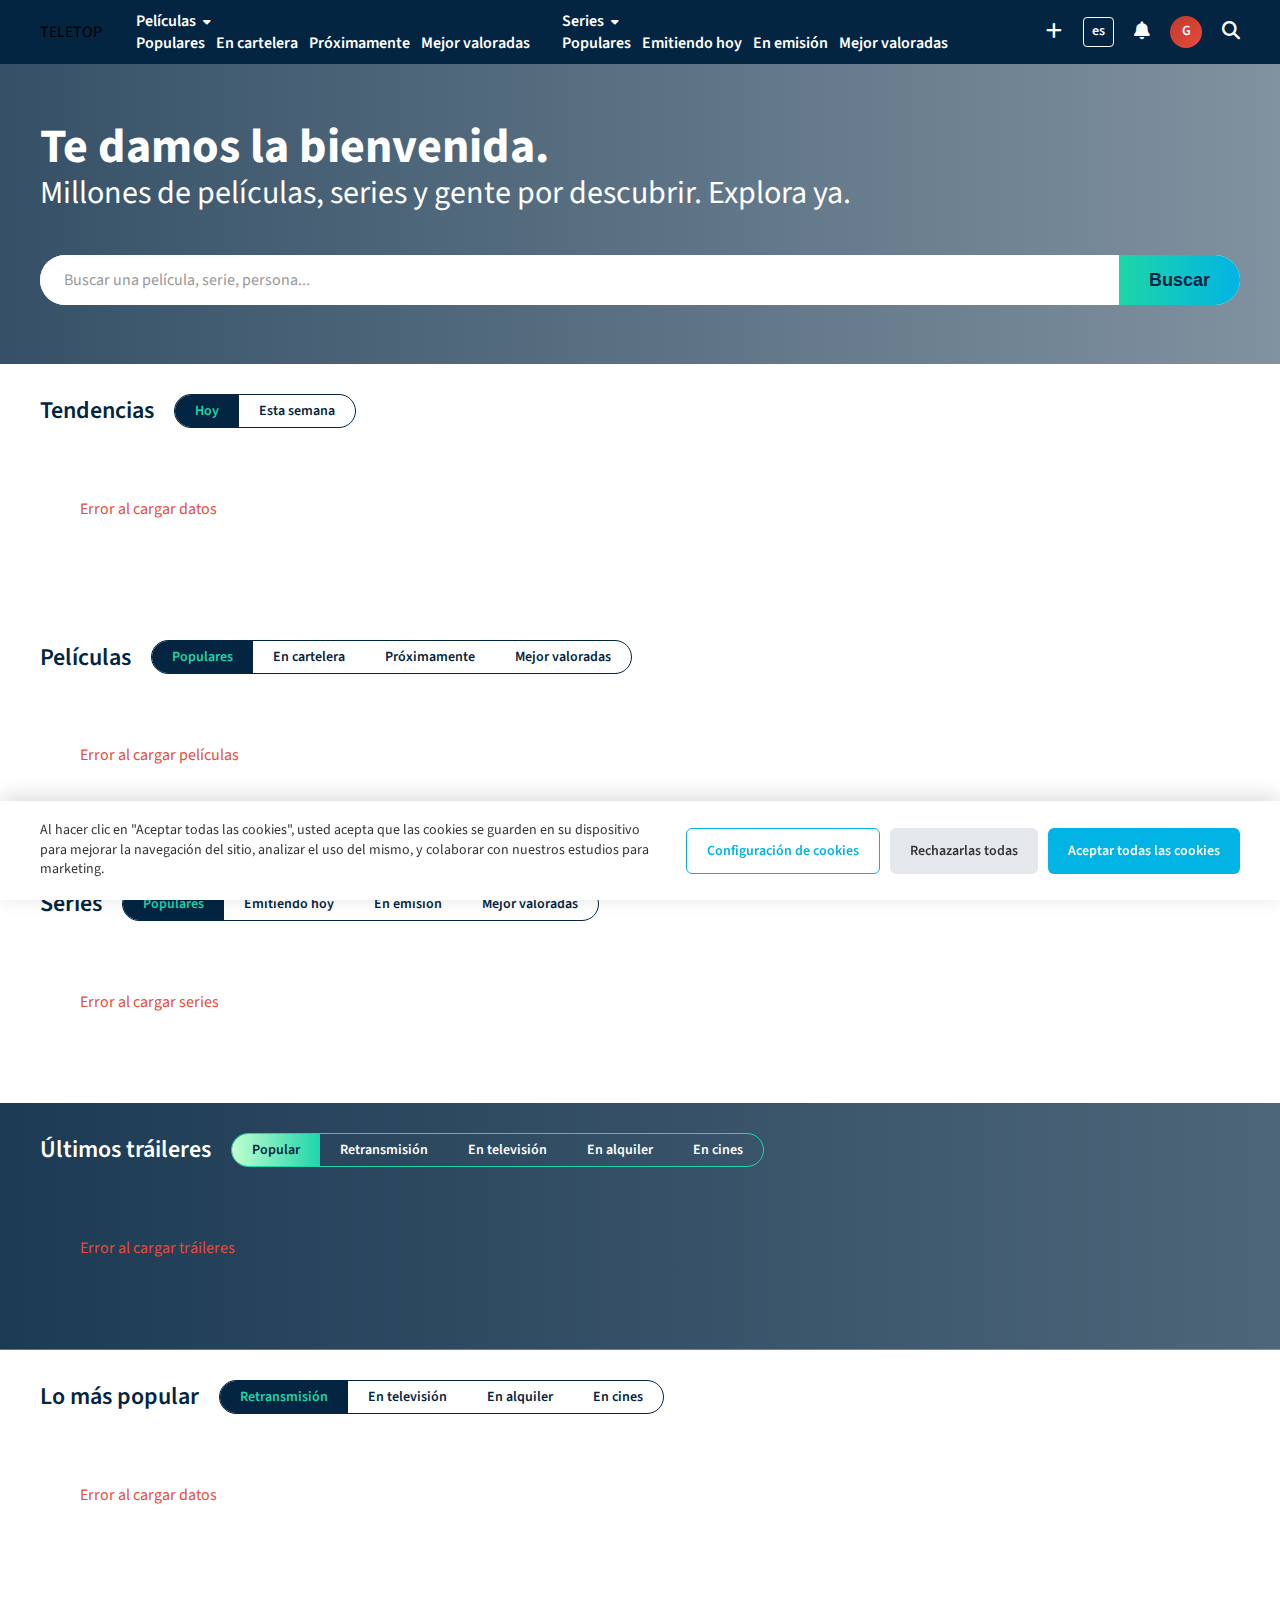
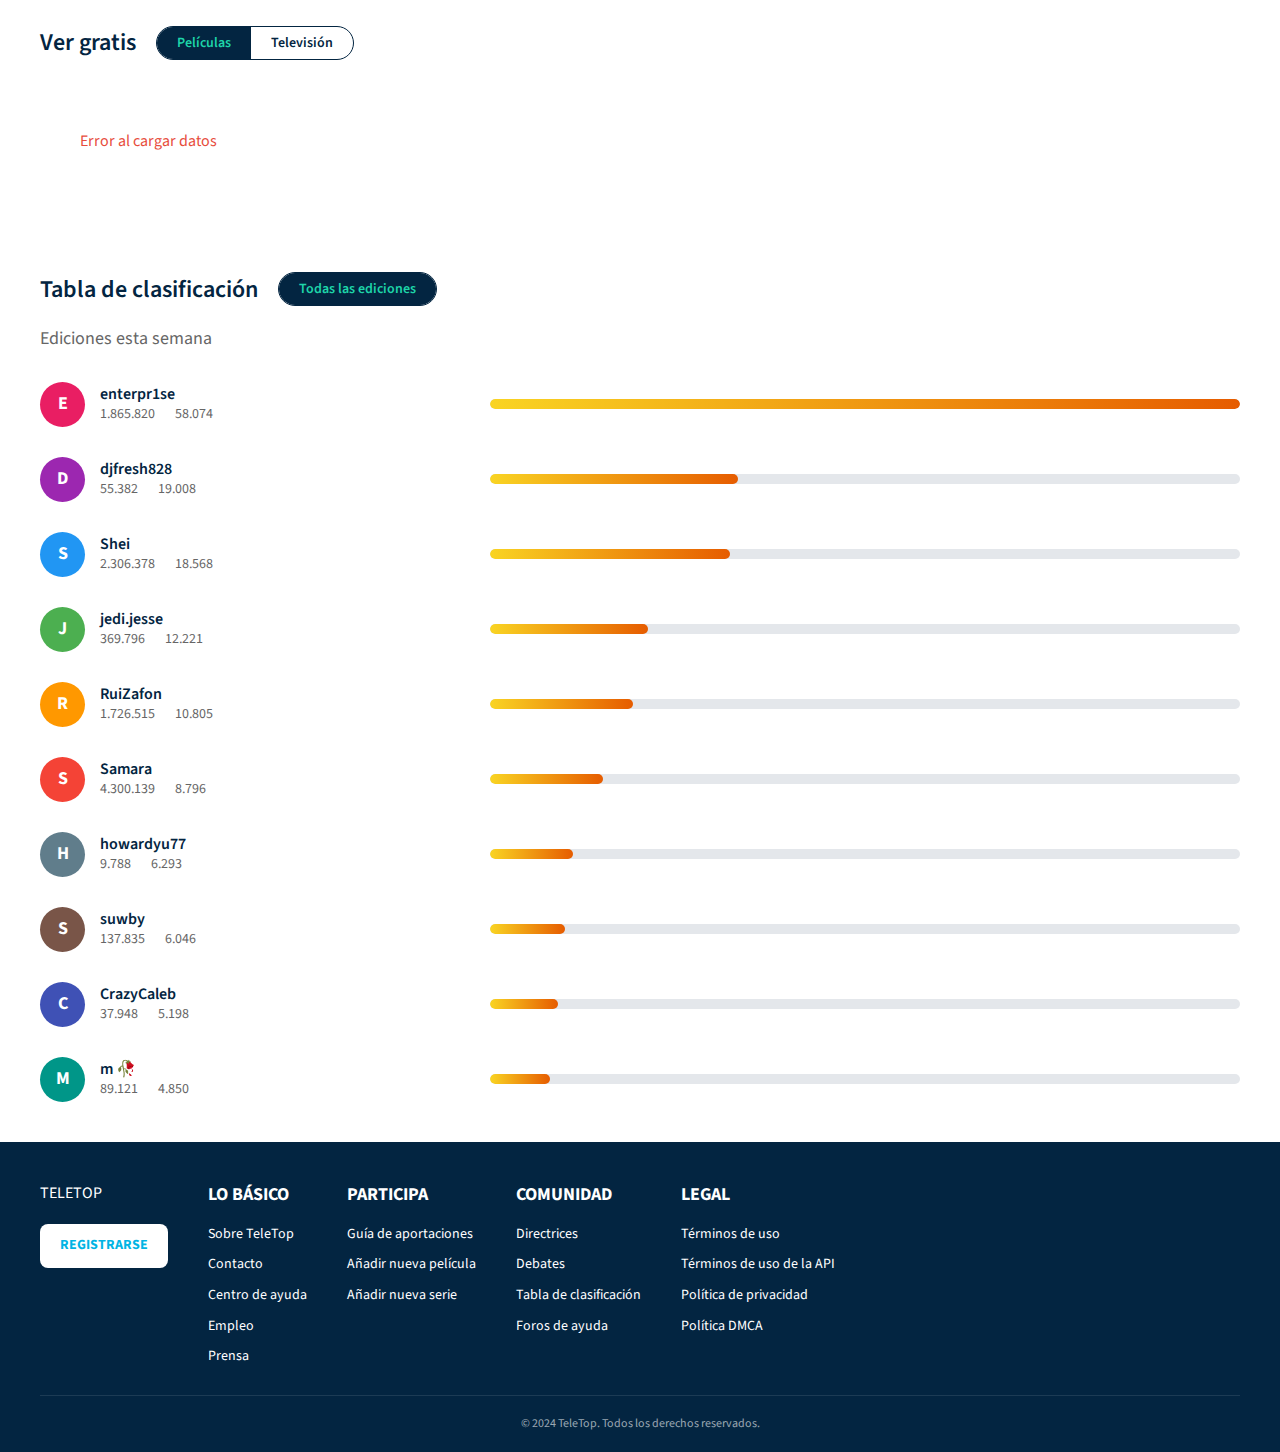
<file: index.html>
<!DOCTYPE html>
<html lang="es">
<head>
    <meta charset="UTF-8">
    <meta name="viewport" content="width=device-width, initial-scale=1.0">
    <title>TeleTop - Películas y Series</title>
    <link rel="stylesheet" href="styles.css">
    <link href="https://fonts.googleapis.com/css2?family=Source+Sans+Pro:wght@300;400;600;700&display=swap" rel="stylesheet">
    <link rel="stylesheet" href="https://cdnjs.cloudflare.com/ajax/libs/font-awesome/6.4.0/css/all.min.css">
</head>
<body>
    <!-- Header -->
    <header class="main-header">
        <nav class="nav-container">
            <div class="nav-left">
                <a href="#" class="logo">
                    <span class="logo-text">TELETOP</span>
                </a>
                <ul class="nav-menu">
                    <li class="nav-dropdown">
                        <a href="#" class="nav-link">Películas <i class="fas fa-caret-down"></i></a>
                        <div class="dropdown-content">
                            <a href="#" onclick="showBrowseSection('movie', 'popular'); return false;">Populares</a>
                            <a href="#" onclick="showBrowseSection('movie', 'now_playing'); return false;">En cartelera</a>
                            <a href="#" onclick="showBrowseSection('movie', 'upcoming'); return false;">Próximamente</a>
                            <a href="#" onclick="showBrowseSection('movie', 'top_rated'); return false;">Mejor valoradas</a>
                        </div>
                    </li>
                    <li class="nav-dropdown">
                        <a href="#" class="nav-link">Series <i class="fas fa-caret-down"></i></a>
                        <div class="dropdown-content">
                            <a href="#" onclick="showBrowseSection('tv', 'popular'); return false;">Populares</a>
                            <a href="#" onclick="showBrowseSection('tv', 'airing_today'); return false;">Emitiendo hoy</a>
                            <a href="#" onclick="showBrowseSection('tv', 'on_the_air'); return false;">En emisión</a>
                            <a href="#" onclick="showBrowseSection('tv', 'top_rated'); return false;">Mejor valoradas</a>
                        </div>
                    </li>
                </ul>
            </div>
            <div class="nav-right">
                <a href="#" class="nav-icon"><i class="fas fa-plus"></i></a>
                <a href="#" class="nav-lang">es</a>
                <a href="#" class="nav-icon"><i class="fas fa-bell"></i></a>
                <a href="#" class="user-avatar">G</a>
                <a href="#" class="nav-icon search-icon"><i class="fas fa-search"></i></a>
            </div>
        </nav>
    </header>

    <!-- Hero Section -->
    <section class="hero">
        <div class="hero-content">
            <h1>Te damos la bienvenida.</h1>
            <h2>Millones de películas, series y gente por descubrir. Explora ya.</h2>
            <div class="search-bar">
                <input type="text" placeholder="Buscar una película, serie, persona...">
                <button type="submit">Buscar</button>
            </div>
        </div>
    </section>

    <!-- Search Results Section (hidden by default) -->
    <section class="section search-results" id="search-results" style="display: none;">
        <div class="section-header">
            <h2>Resultados de búsqueda</h2>
            <button class="close-search-btn" onclick="closeSearchResults()">
                <i class="fas fa-times"></i> Cerrar
            </button>
        </div>
        <div class="search-results-info" id="search-results-info"></div>
        <div class="cards-container">
            <div class="cards-scroll search-results-grid" id="search-results-cards">
                <!-- Search results will be loaded dynamically -->
            </div>
        </div>
    </section>

    <!-- Browse Section (Movies/Series with filter) - hidden by default -->
    <section class="browse-section" id="browse-section" style="display: none;">
        <section class="page-header">
            <h1 id="browse-title">Películas</h1>
        </section>
        <section class="filter-section">
            <div class="filter-container">
                <div class="filter-sidebar">
                    <div class="filter-group">
                        <h3>Tipo</h3>
                        <div class="filter-buttons-vertical" id="browse-type-buttons">
                            <button class="filter-btn-vertical active" data-type="movie">Películas</button>
                            <button class="filter-btn-vertical" data-type="tv">Series</button>
                        </div>
                    </div>
                    <div class="filter-group">
                        <h3>Categoría</h3>
                        <div class="filter-buttons-vertical" id="browse-filter-buttons">
                            <!-- Filter buttons will be loaded dynamically based on type -->
                        </div>
                    </div>
                </div>
                <div class="content-area">
                    <div class="content-grid" id="browse-grid">
                        <!-- Content will be loaded dynamically -->
                    </div>
                    <div class="load-more-container">
                        <button class="load-more-btn" id="browse-load-more-btn">Cargar más</button>
                    </div>
                </div>
            </div>
        </section>
        <button class="close-browse-btn" onclick="closeBrowseSection()">
            <i class="fas fa-times"></i> Volver al inicio
        </button>
    </section>

    <!-- Tendencias Section -->
    <section class="section tendencias" id="tendencias-section">
        <div class="section-header">
            <h2>Tendencias</h2>
            <div class="toggle-buttons">
                <button class="toggle-btn active" data-filter="hoy">Hoy</button>
                <button class="toggle-btn" data-filter="semana">Esta semana</button>
            </div>
        </div>
        <div class="cards-container">
            <div class="cards-scroll" id="tendencias-cards">
                <!-- Cards will be loaded dynamically -->
            </div>
        </div>
    </section>

    <!-- Películas Section -->
    <section class="section peliculas" id="peliculas-section">
        <div class="section-header">
            <h2>Películas</h2>
            <div class="toggle-buttons">
                <button class="toggle-btn active" data-filter="popular">Populares</button>
                <button class="toggle-btn" data-filter="now_playing">En cartelera</button>
                <button class="toggle-btn" data-filter="upcoming">Próximamente</button>
                <button class="toggle-btn" data-filter="top_rated">Mejor valoradas</button>
            </div>
        </div>
        <div class="cards-container">
            <div class="cards-scroll" id="peliculas-cards">
                <!-- Movie cards will be loaded dynamically -->
            </div>
        </div>
    </section>

    <!-- Series Section -->
    <section class="section series" id="series-section">
        <div class="section-header">
            <h2>Series</h2>
            <div class="toggle-buttons">
                <button class="toggle-btn active" data-filter="popular">Populares</button>
                <button class="toggle-btn" data-filter="airing_today">Emitiendo hoy</button>
                <button class="toggle-btn" data-filter="on_the_air">En emisión</button>
                <button class="toggle-btn" data-filter="top_rated">Mejor valoradas</button>
            </div>
        </div>
        <div class="cards-container">
            <div class="cards-scroll" id="series-cards">
                <!-- Series cards will be loaded dynamically -->
            </div>
        </div>
    </section>

    <!-- Últimos Tráileres Section -->
    <section class="section trailers" id="trailers-section">
        <div class="trailers-bg">
            <div class="section-header light">
                <h2>Últimos tráileres</h2>
                <div class="toggle-buttons light">
                    <button class="toggle-btn active" data-filter="popular">Popular</button>
                    <button class="toggle-btn" data-filter="retransmision">Retransmisión</button>
                    <button class="toggle-btn" data-filter="tv">En televisión</button>
                    <button class="toggle-btn" data-filter="alquiler">En alquiler</button>
                    <button class="toggle-btn" data-filter="cines">En cines</button>
                </div>
            </div>
            <div class="cards-container">
                <div class="cards-scroll" id="trailers-cards">
                    <!-- Trailer cards will be loaded dynamically -->
                </div>
            </div>
        </div>
    </section>

    <!-- Lo más popular Section -->
    <section class="section popular" id="popular-section">
        <div class="section-header">
            <h2>Lo más popular</h2>
            <div class="toggle-buttons">
                <button class="toggle-btn active" data-filter="streaming">Retransmisión</button>
                <button class="toggle-btn" data-filter="tv">En televisión</button>
                <button class="toggle-btn" data-filter="alquiler">En alquiler</button>
                <button class="toggle-btn" data-filter="cines">En cines</button>
            </div>
        </div>
        <div class="cards-container">
            <div class="cards-scroll" id="popular-cards">
                <!-- Popular cards will be loaded dynamically -->
            </div>
        </div>
    </section>

    <!-- Ver Gratis Section -->
    <section class="section ver-gratis" id="gratis-section">
        <div class="section-header">
            <h2>Ver gratis</h2>
            <div class="toggle-buttons">
                <button class="toggle-btn active" data-filter="peliculas">Películas</button>
                <button class="toggle-btn" data-filter="tv">Televisión</button>
            </div>
        </div>
        <div class="cards-container">
            <div class="cards-scroll" id="gratis-cards">
                <!-- Free cards will be loaded dynamically -->
            </div>
        </div>
    </section>

    <!-- Tabla de Clasificación Section -->
    <section class="section leaderboard" id="leaderboard-section">
        <div class="section-header">
            <h2>Tabla de clasificación</h2>
            <div class="toggle-buttons">
                <button class="toggle-btn active">Todas las ediciones</button>
            </div>
        </div>
        <div class="leaderboard-subtitle">
            <h3>Ediciones esta semana</h3>
        </div>
        <div class="leaderboard-list" id="leaderboard-list">
            <!-- Leaderboard items will be loaded dynamically -->
        </div>
    </section>

    <!-- Footer -->
    <footer class="main-footer">
        <div class="footer-container">
            <div class="footer-logo">
                <span class="footer-logo-text">TELETOP</span>
                <a href="#" class="join-btn">REGISTRARSE</a>
            </div>
            <div class="footer-columns">
                <div class="footer-column">
                    <h3>Lo básico</h3>
                    <ul>
                        <li><a href="#">Sobre TeleTop</a></li>
                        <li><a href="#">Contacto</a></li>
                        <li><a href="#">Centro de ayuda</a></li>
                        <li><a href="#">Empleo</a></li>
                        <li><a href="#">Prensa</a></li>
                    </ul>
                </div>
                <div class="footer-column">
                    <h3>Participa</h3>
                    <ul>
                        <li><a href="#">Guía de aportaciones</a></li>
                        <li><a href="#">Añadir nueva película</a></li>
                        <li><a href="#">Añadir nueva serie</a></li>
                    </ul>
                </div>
                <div class="footer-column">
                    <h3>Comunidad</h3>
                    <ul>
                        <li><a href="#">Directrices</a></li>
                        <li><a href="#">Debates</a></li>
                        <li><a href="#">Tabla de clasificación</a></li>
                        <li><a href="#">Foros de ayuda</a></li>
                    </ul>
                </div>
                <div class="footer-column">
                    <h3>Legal</h3>
                    <ul>
                        <li><a href="#">Términos de uso</a></li>
                        <li><a href="#">Términos de uso de la API</a></li>
                        <li><a href="#">Política de privacidad</a></li>
                        <li><a href="#">Política DMCA</a></li>
                    </ul>
                </div>
            </div>
        </div>
        <div class="footer-bottom">
            <p>© 2024 TeleTop. Todos los derechos reservados.</p>
        </div>
    </footer>

    <!-- Cookie Banner -->
    <div class="cookie-banner" id="cookie-banner">
        <p>Al hacer clic en "Aceptar todas las cookies", usted acepta que las cookies se guarden en su dispositivo para mejorar la navegación del sitio, analizar el uso del mismo, y colaborar con nuestros estudios para marketing.</p>
        <div class="cookie-buttons">
            <button class="cookie-btn settings">Configuración de cookies</button>
            <button class="cookie-btn reject">Rechazarlas todas</button>
            <button class="cookie-btn accept" id="accept-cookies">Aceptar todas las cookies</button>
        </div>
    </div>

    <!-- Movie Detail Modal -->
    <div class="modal-overlay" id="movie-modal">
        <div class="modal-container">
            <button class="modal-close" onclick="closeMovieDetail()">
                <i class="fas fa-times"></i>
            </button>
            <div class="movie-detail-content" id="movie-detail-content">
                <!-- Content loaded dynamically -->
            </div>
        </div>
    </div>

    <!-- Trailer Modal -->
    <div class="trailer-modal-overlay" id="trailer-modal">
        <div class="trailer-modal-container">
            <div class="trailer-modal-header">
                <span id="trailer-title"></span>
                <button class="trailer-close" onclick="closeTrailer()">
                    <i class="fas fa-times"></i>
                </button>
            </div>
            <div class="trailer-iframe-container">
                <iframe id="trailer-iframe" frameborder="0" allowfullscreen allow="autoplay; encrypted-media"></iframe>
            </div>
        </div>
    </div>

    <script src="script.js"></script>
</body>
</html>
</file>
<file: styles.css>
/* Reset and Base Styles */
* {
    margin: 0;
    padding: 0;
    box-sizing: border-box;
}

body {
    font-family: 'Source Sans Pro', Arial, sans-serif;
    background-color: #fff;
    color: #000;
    line-height: 1.4;
}

a {
    text-decoration: none;
    color: inherit;
}

ul {
    list-style: none;
}

/* Header Styles */
.main-header {
    background-color: #032541;
    padding: 0 40px;
    position: sticky;
    top: 0;
    z-index: 100;
}

.nav-container {
    display: flex;
    justify-content: space-between;
    align-items: center;
    max-width: 1400px;
    margin: 0 auto;
    height: 64px;
}

.nav-left {
    display: flex;
    align-items: center;
    gap: 30px;
}

.logo img {
    height: 20px;
    width: auto;
}

.nav-menu {
    display: flex;
    gap: 24px;
}

.nav-menu li a {
    color: #fff;
    font-weight: 600;
    font-size: 16px;
    padding: 8px 4px;
    transition: opacity 0.2s;
}

.nav-menu li a:hover {
    opacity: 0.7;
}

.nav-menu li a i {
    margin-left: 4px;
    font-size: 12px;
}

.nav-right {
    display: flex;
    align-items: center;
    gap: 20px;
}

.nav-icon {
    color: #fff;
    font-size: 18px;
    transition: opacity 0.2s;
}

.nav-icon:hover {
    opacity: 0.7;
}

.nav-lang {
    color: #fff;
    font-weight: 600;
    font-size: 14px;
    border: 1px solid #fff;
    padding: 4px 8px;
    border-radius: 4px;
}

.user-avatar {
    width: 32px;
    height: 32px;
    background: linear-gradient(135deg, #c0392b, #e74c3c);
    border-radius: 50%;
    display: flex;
    align-items: center;
    justify-content: center;
    color: #fff;
    font-weight: 600;
    font-size: 14px;
}

/* Hero Section */
.hero {
    background: linear-gradient(to right, rgba(3, 37, 65, 0.8) 0%, rgba(3, 37, 65, 0.5) 100%), 
                url('https://image.tmdb.org/t/p/w1920_and_h600_multi_faces_filter(duotone,00192f,00baff)/4qCqAdHcNKeAHcK8tJ8wNJZa9cx.jpg');
    background-size: cover;
    background-position: center;
    min-height: 300px;
    display: flex;
    align-items: center;
    justify-content: center;
    padding: 40px 40px;
}

.hero-content {
    max-width: 1400px;
    width: 100%;
    text-align: left;
}

.hero-content h1 {
    color: #fff;
    font-size: 48px;
    font-weight: 700;
    margin-bottom: 0;
    line-height: 1;
}

.hero-content h2 {
    color: #fff;
    font-size: 32px;
    font-weight: 400;
    margin-bottom: 40px;
}

.search-bar {
    display: flex;
    border-radius: 30px;
    overflow: hidden;
    background: #fff;
    max-width: 100%;
}

.search-bar input {
    flex: 1;
    padding: 14px 24px;
    border: none;
    font-size: 16px;
    outline: none;
    font-family: inherit;
}

.search-bar input::placeholder {
    color: #999;
}

.search-bar button {
    background: linear-gradient(to right, #1ed5a9, #01b4e4);
    border: none;
    color: #032541;
    padding: 14px 30px;
    font-size: 18px;
    font-weight: 700;
    cursor: pointer;
    transition: opacity 0.2s;
}

.search-bar button:hover {
    opacity: 0.9;
}

/* Section Styles */
.section {
    padding: 30px 40px;
    max-width: 1400px;
    margin: 0 auto;
}

.section-header {
    display: flex;
    align-items: center;
    gap: 20px;
    margin-bottom: 20px;
}

.section-header h2 {
    font-size: 24px;
    font-weight: 600;
    color: #032541;
}

.section-header.light h2 {
    color: #fff;
}

.toggle-buttons {
    display: flex;
    border: 1px solid #032541;
    border-radius: 30px;
    overflow: hidden;
}

.toggle-buttons.light {
    border-color: #1ed5a9;
}

.toggle-btn {
    padding: 6px 20px;
    border: none;
    background: transparent;
    color: #032541;
    font-size: 14px;
    font-weight: 600;
    cursor: pointer;
    transition: all 0.3s;
    font-family: inherit;
}

.toggle-buttons.light .toggle-btn {
    color: #fff;
}

.toggle-btn.active {
    background: #032541;
    color: #1ed5a9;
}

.toggle-buttons.light .toggle-btn.active {
    background: linear-gradient(to right, #c0fecf, #1ed5a9);
    color: #032541;
}

/* Cards Container */
.cards-container {
    overflow-x: auto;
    padding-bottom: 10px;
}

.cards-scroll {
    display: flex;
    gap: 20px;
    padding: 10px 0;
}

/* Movie/TV Card */
.card {
    flex: 0 0 150px;
    cursor: pointer;
    transition: transform 0.2s;
}

.card:hover {
    transform: scale(1.02);
}

.card-poster {
    position: relative;
    border-radius: 8px;
    overflow: hidden;
    box-shadow: 0 2px 8px rgba(0,0,0,0.1);
}

.card-poster img {
    width: 100%;
    height: 225px;
    object-fit: cover;
    display: block;
}

.card-rating {
    position: absolute;
    bottom: -18px;
    left: 10px;
    width: 38px;
    height: 38px;
    background: #081c22;
    border-radius: 50%;
    display: flex;
    align-items: center;
    justify-content: center;
    border: 3px solid;
}

.card-rating.high {
    border-color: #21d07a;
}

.card-rating.medium {
    border-color: #d2d531;
}

.card-rating.low {
    border-color: #db2360;
}

.card-rating span {
    color: #fff;
    font-size: 12px;
    font-weight: 700;
}

.card-info {
    padding: 26px 10px 10px;
}

.card-title {
    font-size: 15px;
    font-weight: 700;
    color: #000;
    margin-bottom: 2px;
    white-space: nowrap;
    overflow: hidden;
    text-overflow: ellipsis;
}

.card-date {
    font-size: 14px;
    color: #999;
}

.card-menu {
    position: absolute;
    top: 10px;
    right: 10px;
    width: 26px;
    height: 26px;
    background: rgba(255,255,255,0.7);
    border-radius: 50%;
    display: flex;
    align-items: center;
    justify-content: center;
    opacity: 0;
    transition: opacity 0.2s;
}

.card:hover .card-menu {
    opacity: 1;
}

.card-menu i {
    color: #032541;
    font-size: 14px;
}

/* Trailer Card */
.trailer-card {
    flex: 0 0 300px;
    cursor: pointer;
    transition: transform 0.2s;
}

.trailer-card:hover {
    transform: scale(1.02);
}

.trailer-thumbnail {
    position: relative;
    border-radius: 8px;
    overflow: hidden;
    box-shadow: 0 4px 12px rgba(0,0,0,0.3);
}

.trailer-thumbnail img {
    width: 100%;
    height: 169px;
    object-fit: cover;
    display: block;
}

.play-icon {
    position: absolute;
    top: 50%;
    left: 50%;
    transform: translate(-50%, -50%);
    width: 60px;
    height: 60px;
    background: rgba(0,0,0,0.5);
    border-radius: 50%;
    display: flex;
    align-items: center;
    justify-content: center;
    transition: background 0.2s;
}

.trailer-card:hover .play-icon {
    background: rgba(0,0,0,0.7);
}

.play-icon i {
    color: #fff;
    font-size: 24px;
    margin-left: 4px;
}

.trailer-info {
    padding: 15px 0;
    text-align: center;
}

.trailer-title {
    font-size: 16px;
    font-weight: 700;
    color: #fff;
    margin-bottom: 4px;
}

.trailer-subtitle {
    font-size: 14px;
    color: rgba(255,255,255,0.8);
}

/* Trailers Section */
.trailers {
    padding: 0;
    max-width: none;
}

.trailers-bg {
    background: linear-gradient(to right, rgba(3, 37, 65, 0.9) 0%, rgba(3, 37, 65, 0.7) 100%),
                url('https://image.tmdb.org/t/p/w1920_and_h427_multi_faces/s01FuHJmWxN9LPnMVRRZTxC1a3z.jpg');
    background-size: cover;
    background-position: center;
    padding: 30px 40px;
}

.trailers-bg .cards-scroll {
    max-width: 1320px;
    margin: 0 auto;
}

/* Leaderboard Section */
.leaderboard-subtitle {
    margin-bottom: 20px;
}

.leaderboard-subtitle h3 {
    font-size: 18px;
    font-weight: 400;
    color: #666;
}

.leaderboard-list {
    display: flex;
    flex-direction: column;
    gap: 10px;
}

.leaderboard-item {
    display: flex;
    align-items: center;
    gap: 15px;
    padding: 10px 0;
}

.leaderboard-avatar {
    width: 45px;
    height: 45px;
    border-radius: 50%;
    display: flex;
    align-items: center;
    justify-content: center;
    font-weight: 700;
    color: #fff;
    font-size: 18px;
}

.leaderboard-info {
    flex: 1;
}

.leaderboard-name {
    font-size: 16px;
    font-weight: 600;
    color: #032541;
}

.leaderboard-stats {
    display: flex;
    gap: 20px;
    font-size: 14px;
    color: #666;
}

.leaderboard-bar {
    flex: 2;
    height: 10px;
    background: #e4e7eb;
    border-radius: 5px;
    overflow: hidden;
}

.leaderboard-bar-fill {
    height: 100%;
    border-radius: 5px;
    background: linear-gradient(to right, #f9d423, #e65c00);
}

/* Footer Styles */
.main-footer {
    background: #032541;
    padding: 40px 40px 20px;
    color: #fff;
}

.footer-container {
    display: flex;
    gap: 40px;
    max-width: 1400px;
    margin: 0 auto;
}

.footer-logo {
    display: flex;
    flex-direction: column;
    gap: 20px;
}

.footer-logo img {
    width: 130px;
}

.join-btn {
    background: #fff;
    color: #01b4e4;
    padding: 12px 20px;
    border-radius: 8px;
    font-weight: 700;
    font-size: 14px;
    text-align: center;
    transition: opacity 0.2s;
}

.join-btn:hover {
    opacity: 0.9;
}

.footer-columns {
    display: flex;
    flex: 1;
    gap: 40px;
}

.footer-column h3 {
    font-size: 18px;
    font-weight: 700;
    margin-bottom: 15px;
    text-transform: uppercase;
}

.footer-column ul li {
    margin-bottom: 8px;
}

.footer-column ul li a {
    font-size: 14px;
    color: #fff;
    transition: opacity 0.2s;
}

.footer-column ul li a:hover {
    opacity: 0.7;
}

.footer-bottom {
    text-align: center;
    padding-top: 20px;
    margin-top: 20px;
    border-top: 1px solid rgba(255,255,255,0.1);
}

.footer-bottom p {
    font-size: 12px;
    color: rgba(255,255,255,0.6);
}

/* Cookie Banner */
.cookie-banner {
    position: fixed;
    bottom: 0;
    left: 0;
    right: 0;
    background: #fff;
    padding: 20px 40px;
    box-shadow: 0 -4px 20px rgba(0,0,0,0.15);
    display: flex;
    align-items: center;
    justify-content: space-between;
    gap: 30px;
    z-index: 1000;
}

.cookie-banner p {
    font-size: 14px;
    color: #333;
    flex: 1;
}

.cookie-buttons {
    display: flex;
    gap: 10px;
}

.cookie-btn {
    padding: 12px 20px;
    border-radius: 6px;
    font-size: 14px;
    font-weight: 600;
    cursor: pointer;
    border: none;
    font-family: inherit;
    transition: opacity 0.2s;
}

.cookie-btn:hover {
    opacity: 0.9;
}

.cookie-btn.settings {
    background: transparent;
    color: #01b4e4;
    border: 1px solid #01b4e4;
}

.cookie-btn.reject {
    background: #e4e7eb;
    color: #333;
}

.cookie-btn.accept {
    background: #01b4e4;
    color: #fff;
}

.cookie-banner.hidden {
    display: none;
}

/* Scrollbar Styles */
.cards-container::-webkit-scrollbar {
    height: 8px;
}

.cards-container::-webkit-scrollbar-track {
    background: #f1f1f1;
    border-radius: 4px;
}

.cards-container::-webkit-scrollbar-thumb {
    background: #c1c1c1;
    border-radius: 4px;
}

.cards-container::-webkit-scrollbar-thumb:hover {
    background: #a8a8a8;
}

/* Responsive Design */
@media (max-width: 1024px) {
    .footer-container {
        flex-direction: column;
    }
    
    .footer-logo {
        align-items: center;
    }
}

@media (max-width: 768px) {
    .main-header {
        padding: 0 20px;
    }
    
    .nav-menu {
        display: none;
    }
    
    .hero {
        padding: 40px 20px;
    }
    
    .hero-content h1 {
        font-size: 32px;
    }
    
    .hero-content h2 {
        font-size: 20px;
        margin-bottom: 30px;
    }
    
    .section {
        padding: 20px;
    }
    
    .section-header {
        flex-direction: column;
        align-items: flex-start;
    }
    
    .toggle-buttons {
        flex-wrap: wrap;
    }
    
    .toggle-btn {
        padding: 6px 12px;
        font-size: 12px;
    }
    
    .trailers-bg {
        padding: 20px;
    }
    
    .cookie-banner {
        flex-direction: column;
        padding: 20px;
    }
    
    .cookie-buttons {
        flex-wrap: wrap;
        justify-content: center;
    }
    
    .footer-columns {
        flex-wrap: wrap;
    }
    
    .footer-column {
        flex: 1 1 45%;
    }
}

@media (max-width: 480px) {
    .search-bar {
        flex-direction: column;
        border-radius: 8px;
    }
    
    .search-bar button {
        border-radius: 0 0 8px 8px;
    }
    
    .card {
        flex: 0 0 130px;
    }
    
    .card-poster img {
        height: 195px;
    }
    
    .trailer-card {
        flex: 0 0 250px;
    }
}

/* Loading State */
.loading {
    padding: 40px;
    text-align: center;
    color: #666;
    font-size: 16px;
}

/* Search Results Section */
.search-results {
    background: #f8f9fa;
    padding: 30px 40px;
    border-bottom: 1px solid #e4e7eb;
}

.search-results .section-header {
    display: flex;
    justify-content: space-between;
    align-items: center;
}

.close-search-btn {
    background: transparent;
    border: 1px solid #032541;
    color: #032541;
    padding: 8px 16px;
    border-radius: 20px;
    font-size: 14px;
    font-weight: 600;
    cursor: pointer;
    display: flex;
    align-items: center;
    gap: 8px;
    font-family: inherit;
    transition: all 0.2s;
}

.close-search-btn:hover {
    background: #032541;
    color: #fff;
}

.search-results-info {
    margin-bottom: 20px;
}

.search-results-info p {
    font-size: 16px;
    color: #333;
}

.search-results-grid {
    display: flex;
    flex-wrap: wrap;
    gap: 20px;
    padding: 10px 0;
}

.search-results-grid .card {
    flex: 0 0 150px;
}

.no-results {
    padding: 40px;
    text-align: center;
    color: #666;
    font-size: 16px;
    width: 100%;
}

.loading-detail {
    padding: 100px;
    text-align: center;
    color: #fff;
    font-size: 18px;
}

.error {
    padding: 40px;
    text-align: center;
    color: #e74c3c;
    font-size: 16px;
}

/* Movie Detail Modal */
.modal-overlay {
    position: fixed;
    top: 0;
    left: 0;
    right: 0;
    bottom: 0;
    background: rgba(0, 0, 0, 0.8);
    z-index: 2000;
    display: none;
    overflow-y: auto;
}

.modal-overlay.active {
    display: block;
}

.modal-container {
    position: relative;
    max-width: 1400px;
    margin: 0 auto;
    background: #1f1f1f;
    min-height: 100vh;
}

.modal-close {
    position: fixed;
    top: 20px;
    right: 20px;
    width: 44px;
    height: 44px;
    background: rgba(0, 0, 0, 0.6);
    border: none;
    border-radius: 50%;
    cursor: pointer;
    z-index: 2001;
    display: flex;
    align-items: center;
    justify-content: center;
    transition: background 0.2s;
}

.modal-close:hover {
    background: rgba(0, 0, 0, 0.8);
}

.modal-close i {
    color: #fff;
    font-size: 20px;
}

/* Movie Detail Header */
.movie-detail-header {
    display: flex;
    gap: 40px;
    padding: 40px;
    background-size: cover;
    background-position: center;
    min-height: 500px;
}

.movie-detail-poster {
    flex-shrink: 0;
}

.movie-detail-poster img {
    width: 300px;
    border-radius: 8px;
    box-shadow: 0 4px 20px rgba(0, 0, 0, 0.5);
}

.movie-detail-info {
    flex: 1;
    color: #fff;
}

.movie-detail-title {
    font-size: 36px;
    font-weight: 700;
    margin-bottom: 8px;
}

.movie-year {
    font-weight: 400;
    opacity: 0.8;
}

.movie-detail-facts {
    display: flex;
    flex-wrap: wrap;
    gap: 8px;
    margin-bottom: 20px;
    font-size: 16px;
    opacity: 0.9;
}

.movie-detail-facts span:not(:last-child)::after {
    content: '•';
    margin-left: 8px;
}

.movie-detail-actions {
    display: flex;
    align-items: center;
    gap: 20px;
    margin-bottom: 20px;
}

.movie-rating-circle {
    width: 60px;
    height: 60px;
    background: #081c22;
    border-radius: 50%;
    display: flex;
    align-items: center;
    justify-content: center;
    border: 4px solid;
}

.movie-rating-circle.high {
    border-color: #21d07a;
}

.movie-rating-circle.medium {
    border-color: #d2d531;
}

.movie-rating-circle.low {
    border-color: #db2360;
}

.movie-rating-circle span {
    color: #fff;
    font-size: 18px;
    font-weight: 700;
}

.rating-label {
    font-size: 14px;
    font-weight: 700;
    line-height: 1.2;
}

.play-trailer-btn {
    background: transparent;
    border: none;
    color: #fff;
    font-size: 16px;
    font-weight: 600;
    cursor: pointer;
    display: flex;
    align-items: center;
    gap: 8px;
    padding: 8px 16px;
    transition: opacity 0.2s;
}

.play-trailer-btn:hover {
    opacity: 0.7;
}

.movie-tagline {
    font-style: italic;
    opacity: 0.7;
    font-size: 18px;
    margin-bottom: 20px;
}

.movie-overview h3 {
    font-size: 20px;
    margin-bottom: 10px;
}

.movie-overview p {
    font-size: 16px;
    line-height: 1.6;
    opacity: 0.9;
}

.movie-director {
    margin-top: 20px;
}

.director-info {
    display: flex;
    flex-direction: column;
}

.director-name {
    font-weight: 700;
    font-size: 16px;
}

.director-job {
    font-size: 14px;
    opacity: 0.8;
}

/* Cast Section */
.movie-detail-cast {
    padding: 30px 40px;
    background: #fff;
}

.movie-detail-cast h2 {
    font-size: 22px;
    color: #000;
    margin-bottom: 20px;
}

.cast-scroll {
    display: flex;
    gap: 15px;
    overflow-x: auto;
    padding-bottom: 20px;
}

.cast-card {
    flex: 0 0 140px;
    background: #fff;
    border-radius: 8px;
    box-shadow: 0 2px 8px rgba(0, 0, 0, 0.1);
    overflow: hidden;
}

.cast-card img {
    width: 100%;
    height: 175px;
    object-fit: cover;
}

.cast-info {
    padding: 10px;
}

.cast-name {
    display: block;
    font-weight: 700;
    font-size: 14px;
    color: #000;
    margin-bottom: 4px;
}

.cast-character {
    display: block;
    font-size: 13px;
    color: #666;
}

/* Sidebar Info */
.movie-detail-sidebar {
    padding: 20px 40px 40px;
    background: #fff;
    display: flex;
    flex-wrap: wrap;
    gap: 30px;
}

.sidebar-info h4 {
    font-size: 16px;
    font-weight: 600;
    color: #000;
    margin-bottom: 4px;
}

.sidebar-info p {
    font-size: 14px;
    color: #333;
}

/* Trailer Modal */
.trailer-modal-overlay {
    position: fixed;
    top: 0;
    left: 0;
    right: 0;
    bottom: 0;
    background: rgba(0, 0, 0, 0.95);
    z-index: 3000;
    display: none;
    align-items: center;
    justify-content: center;
}

.trailer-modal-overlay.active {
    display: flex;
}

.trailer-modal-container {
    width: 90%;
    max-width: 1000px;
}

.trailer-modal-header {
    display: flex;
    justify-content: space-between;
    align-items: center;
    padding: 15px 0;
    color: #fff;
}

.trailer-modal-header span {
    font-size: 18px;
    font-weight: 600;
}

.trailer-close {
    background: transparent;
    border: none;
    cursor: pointer;
    padding: 8px;
}

.trailer-close i {
    color: #fff;
    font-size: 24px;
}

.trailer-iframe-container {
    position: relative;
    padding-bottom: 56.25%;
    height: 0;
    overflow: hidden;
}

.trailer-iframe-container iframe {
    position: absolute;
    top: 0;
    left: 0;
    width: 100%;
    height: 100%;
}

/* Responsive Movie Detail */
@media (max-width: 900px) {
    .movie-detail-header {
        flex-direction: column;
        align-items: center;
        text-align: center;
        padding: 20px;
    }
    
    .movie-detail-poster img {
        width: 200px;
    }
    
    .movie-detail-title {
        font-size: 26px;
    }
    
    .movie-detail-actions {
        justify-content: center;
        flex-wrap: wrap;
    }
    
    .movie-detail-facts {
        justify-content: center;
    }
    
    .movie-detail-cast,
    .movie-detail-sidebar {
        padding: 20px;
    }
}
</file>
